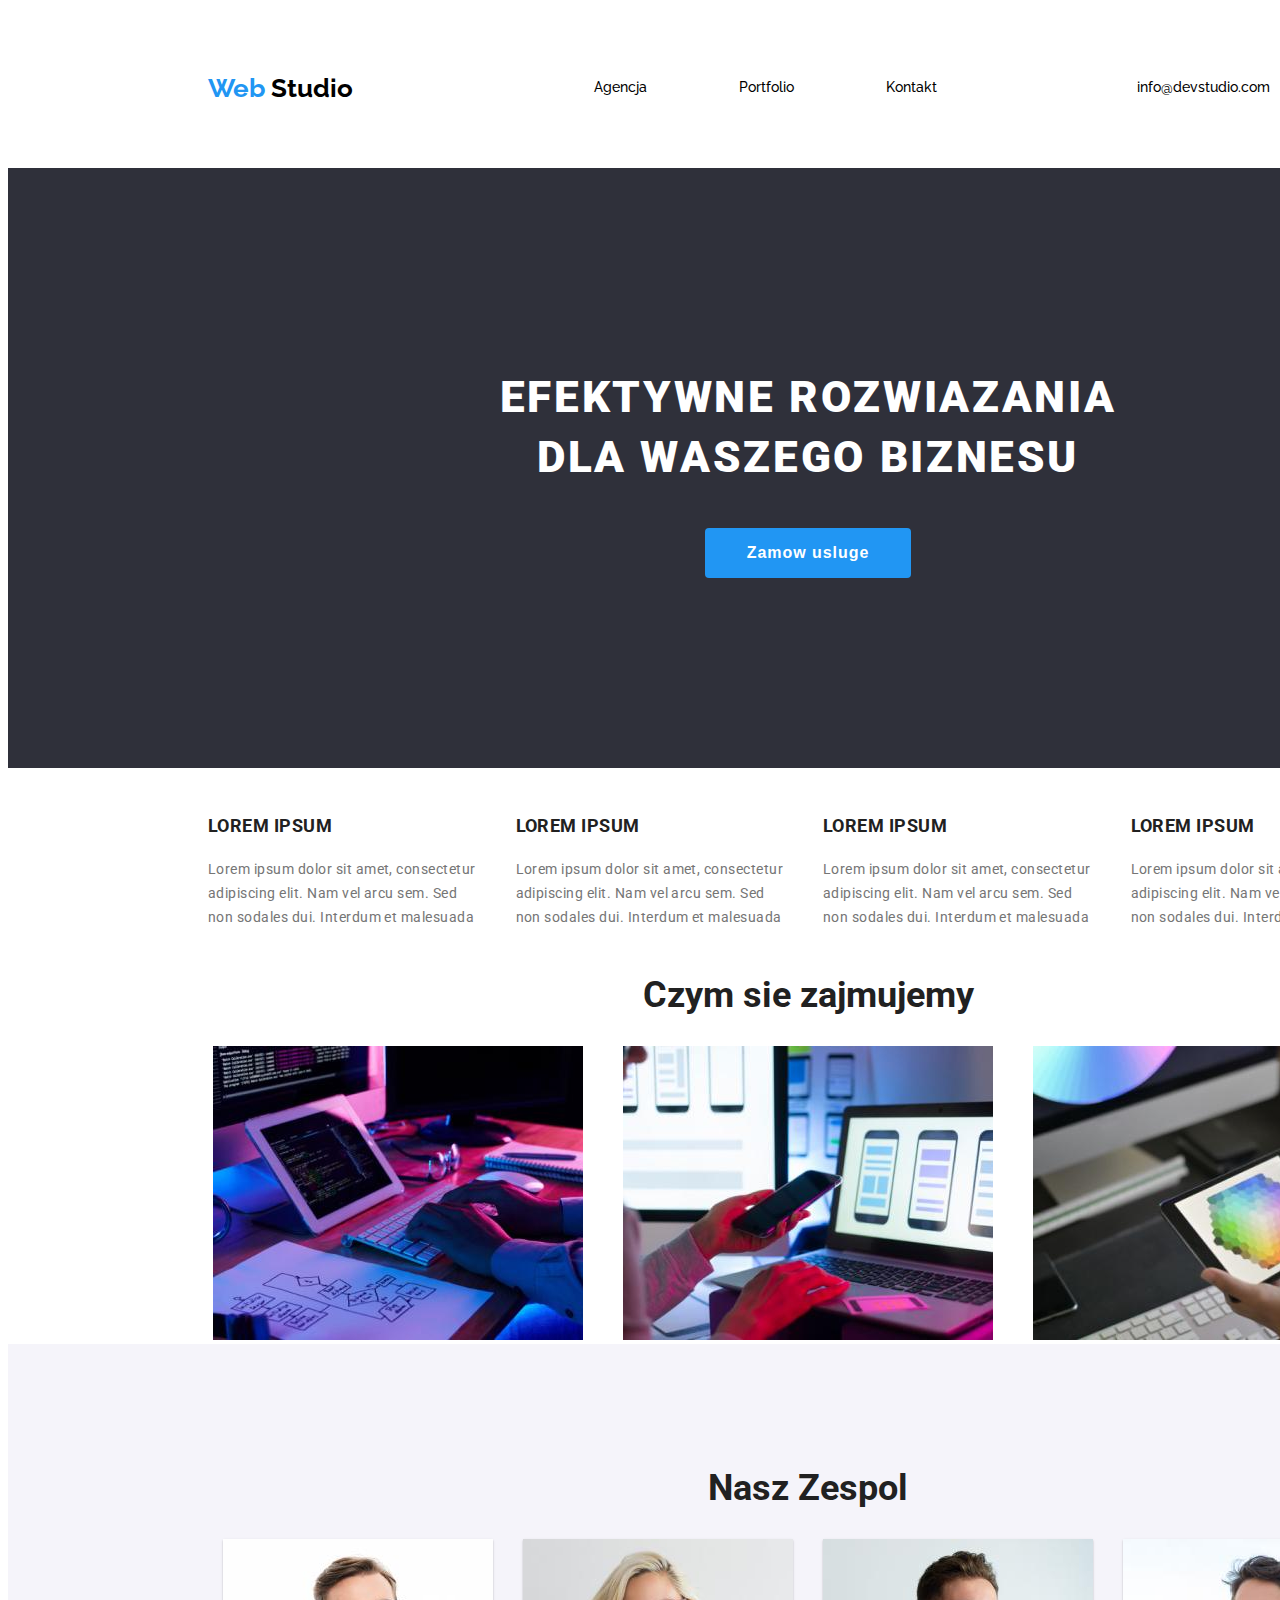
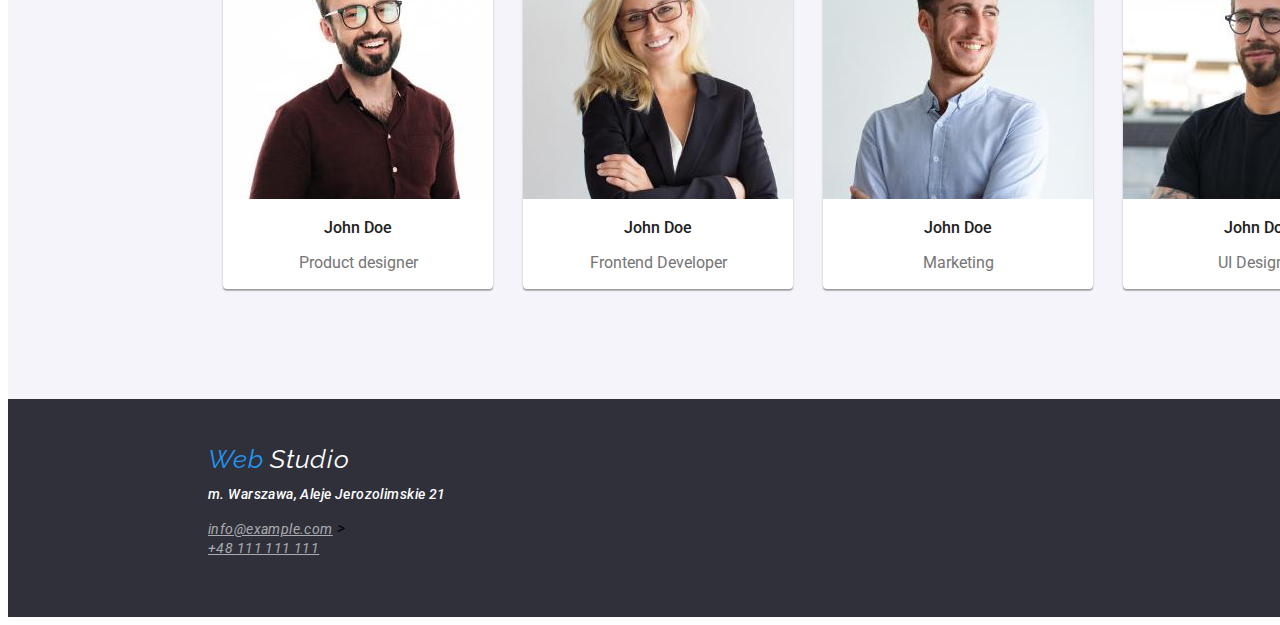
<file: index.html>
<!DOCTYPE html>
<html lang="en">
  <head>
    <meta charset="UTF-8" />
    <meta http-equiv="X-UA-Compatible" content="IE=edge" />
    <meta name="viewport" content="width=device-width, initial-scale=1.0" />
    <title>Document</title>
    <link rel="stylesheet" href="./CSS/style.css" />
    <link rel="preconnect" href="https://fonts.googleapis.com" />
    <link rel="preconnect" href="https://fonts.gstatic.com" crossorigin />
    <link
      href="https://fonts.googleapis.com/css2?family=Raleway:wght@700&family=Roboto:wght@400;500;700;900&display=swap"
      rel="stylesheet"
    />
    <link
      rel="stylesheet"
      href="https://cdnjs.cloudflare.com/ajax/libs/modern-normalize/2.0.0/modern-normalize.min.css"
      integrity="sha512-4xo8blKMVCiXpTaLzQSLSw3KFOVPWhm/TRtuPVc4WG6kUgjH6J03IBuG7JZPkcWMxJ5huwaBpOpnwYElP/m6wg=="
      crossorigin="anonymous"
      referrerpolicy="no-referrer"
    />
    <style>
      body {
        font-family: "Roboto", sans-serif;
        width: 1600px;
      }
    </style>
  </head>
  <body>
    <header>
      <div class="container"> 
        <div class="logo-nav">
         <div class="logi-final"> <span>Web</span>
            <a class="logo" href="./index.html">Studio</a></div>
          <nav class="navbar-menu">
            <div class="menu-options">
              <ul class="menu">
                <li><a href="#" class="menu-links">Agencja</a></li>
                <li>
                  <a href="./portfolio.html" class="menu-links">Portfolio</a>
                </li>
                <li><a href="#" class="menu-links">Kontakt</a></li>
              </ul>
            </div>
          </nav>
          <div class="head-contact">
            <a href="mailto:info@devstudio.com" class="contact-mail"
              >info@devstudio.com</a>
            <a href="tel:+48111111111" class="contact-phone">+48 111 111 111</a>
          </div>
        </div>
        </div>
      </div>
    </header>
    <main>
      <section class="section-background">
        <div class="container">
          <div class="main-description">
            <h1>
              EFEKTYWNE ROZWIAZANIA <br />
              DLA WASZEGO BIZNESU
            </h1>
            <button class="button-description" type="button">
              Zamow usluge
            </button>
          </div>
        </div>
      </section>
      <div class="container">
        <div>
          <ul class="our-strenghts">
            <li>
              <h4>LOREM IPSUM</h4>
              <p class="lorem-ipsum">
                Lorem ipsum dolor sit amet, consectetur adipiscing elit. Nam vel
                arcu sem. Sed non sodales dui. Interdum et malesuada
              </p>
            </li>
            <li>
              <h4>LOREM IPSUM</h4>
              <p class="lorem-ipsum">
                Lorem ipsum dolor sit amet, consectetur adipiscing elit. Nam vel
                arcu sem. Sed non sodales dui. Interdum et malesuada
              </p>
            </li>
            <li>
              <h4>LOREM IPSUM</h4>
              <p class="lorem-ipsum">
                Lorem ipsum dolor sit amet, consectetur adipiscing elit. Nam vel
                arcu sem. Sed non sodales dui. Interdum et malesuada
              </p>
            </li>
            <li>
              <h4>LOREM IPSUM</h4>
              <p class="lorem-ipsum">
                Lorem ipsum dolor sit amet, consectetur adipiscing elit. Nam vel
                arcu sem. Sed non sodales dui. Interdum et malesuada
              </p>
            </li>
          </ul>
        </div>
      </div>
      <div class="container">
        <h2>Czym sie zajmujemy</h2>
        <ul class="what-we-do">
          <li>
            <img
              src="images/box 1.jpg"
              width="370"
              height="294"
              alt="kodowanie na tablecie"
            />
          </li>
          <li>
            <img
              src="images/box 2.jpg"
              width="370"
              height="294"
              alt="porownanie telefonu do ukladu obrazka"
            />
          </li>
          <li>
            <img
              src="images/box 3.jpg"
              width="370"
              height="294"
              alt="mapa bitowa kolorow"
            />
          </li>
        </ul>
      </div>
      <section class="team-background">
        <div class="container">
          <h2>Nasz Zespol</h2>
          <ul class="our-team">
            <li class="human">
              <img
                src="images/brazowy.jpg"
                width="270"
                height="260"
                alt="pan w brazowej koszuli"
              />
              <h3>John Doe</h3>
              <p class="job-description">Product designer</p>
            </li>
            <li class="human">
              <img
                src="images/blondi.jpg"
                width="270"
                height="260"
                alt="usmiechnieta blondynka"
              />
              <h3>John Doe</h3>
              <p class="job-description">Frontend Developer</p>
            </li>
            <li class="human">
              <img
                src="images/niebieski.jpg"
                width="270"
                height="260"
                alt="pan w niebieskiej koszuli"
              />
              <h3>John Doe</h3>
              <p class="job-description">Marketing</p>
            </li>
            <li class="human">
              <img
                src="images/czarny.jpg"
                width="270"
                height="260"
                alt="pan w czarnej koszulce"
              />
              <h3>John Doe</h3>
              <p class="job-description">UI Designer</p>
            </li>
          </ul>
        </div>
      </section>
    </main>
    <footer class="footer-description">
      <div class="container">
        <address>
          <div class="logo-footer"> 
            <span class="logo1">Web</span>
            <a href="./index.html" class="logo2">Studio</a>
          </div>
          <h3 class="address-footer">m. Warszawa, Aleje Jerozolimskie 21</h3>
          <ul class="contact-list">
            <li>
              <a href="mailto:info@example.com" class="contact-mail-footer"
                >info@example.com</a>
              >
            </li>
            <li>
              <a href="tel:+48 111 111 111" class="contact-phone-footer"
                >+48 111 111 111</a
              >
            </li>
          </ul>
        </address>
      </div>
    </footer>
  </body>
</html>
</file>
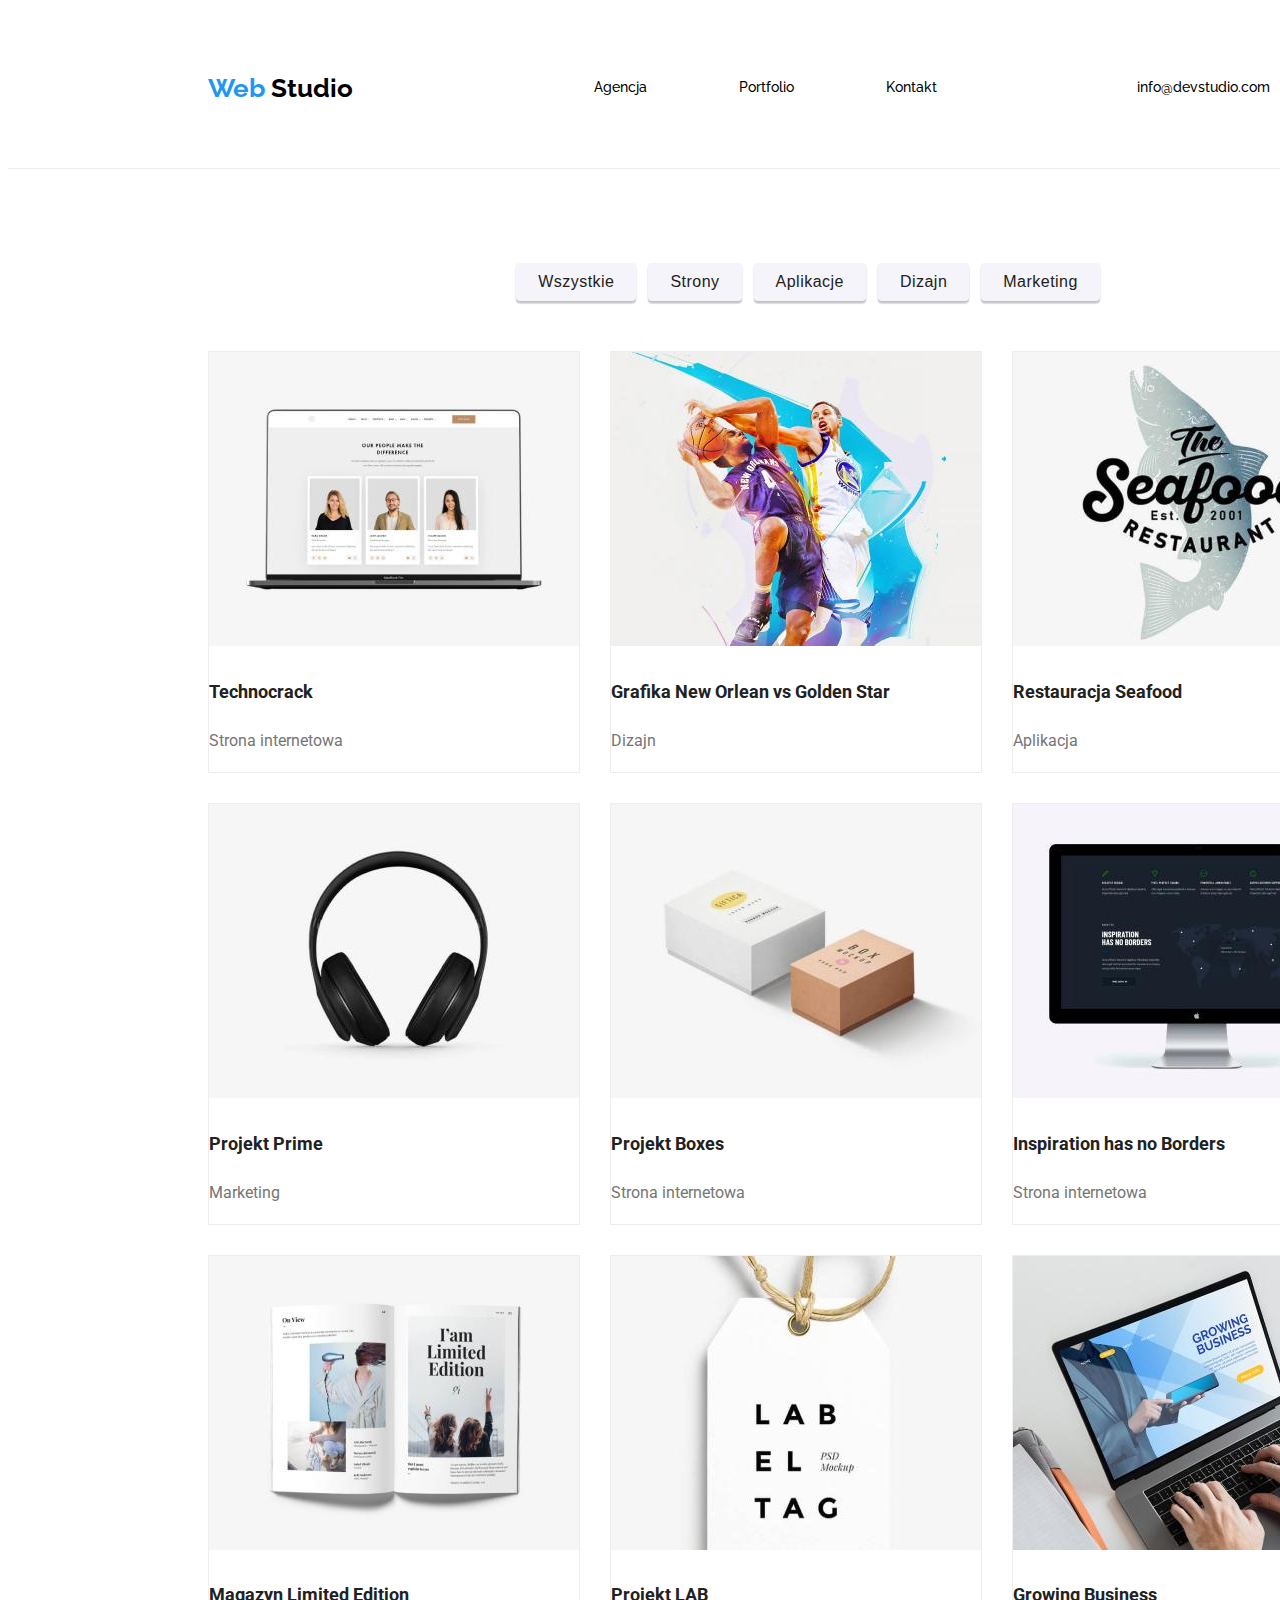
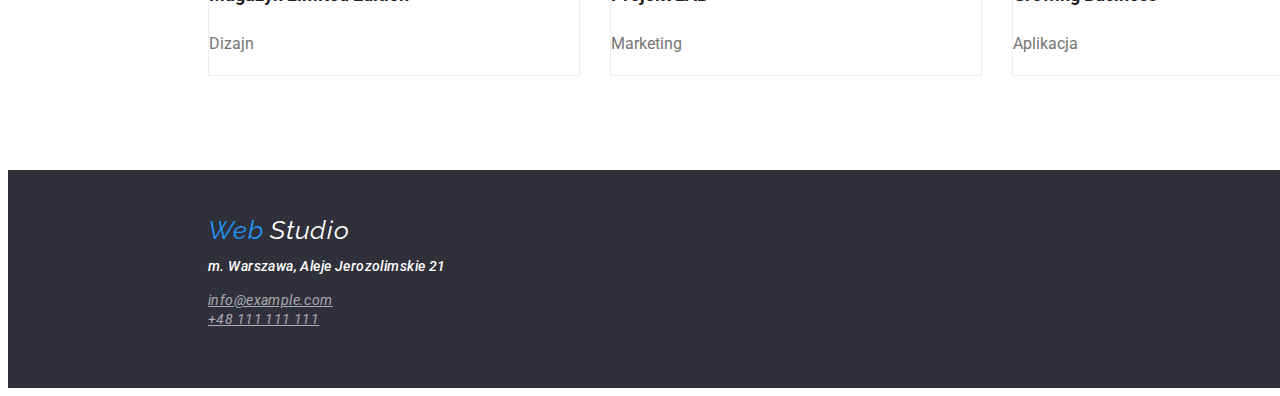
<file: portfolio.html>
<!DOCTYPE html>
<html lang="en">
  <head>
    <meta charset="UTF-8" />
    <meta http-equiv="X-UA-Compatible" content="IE=edge" />
    <meta name="viewport" content="width=device-width, initial-scale=1.0" />
    <title>Document</title>
    <link rel="stylesheet" href="./CSS/style.css" />
    <link rel="preconnect" href="https://fonts.googleapis.com" />
    <link rel="preconnect" href="https://fonts.gstatic.com" crossorigin />
    <link
      href="https://fonts.googleapis.com/css2?family=Raleway:wght@700&family=Roboto:wght@400;500;700;900&display=swap"
      rel="stylesheet"
    />
    <style>
      body {
        font-family: "Roboto", sans-serif;
        width: 1600px;
      }
    </style>
  </head>
  <body>
    <header>
      <div class="border">
        <div class="container">
          <div class="logo-nav">
            <div class="logo-final">
              <span>Web</span> <a class="logo" href="./index.html">Studio</a>
            </div>
            <nav class="navbar-menu">
              <ul class="menu">
                <li><a href="#" class="menu-links">Agencja</a></li>
                <li>
                  <a href="./portfolio.html" class="menu-links">Portfolio</a>
                </li>
                <li><a href="#" class="menu-links">Kontakt</a></li>
              </ul>
            </nav>
            <div class="head-contact">
              <a href="mailto:info@devstudio.com" class="contact-mail"
                >info@devstudio.com</a
              >

              <a href="tel:+48111111111" class="contact-phone"
                >+48 111 111 111</a
              >
            </div>
          </div>
        </div>
      </div>
    </header>
    <main>
      <div class="container">
        <div class="all-buttons">
          <button class="portfolio-buttons" type="button">Wszystkie</button>
          <button class="portfolio-buttons" type="button">Strony</button>
          <button class="portfolio-buttons" type="button">Aplikacje</button>
          <button class="portfolio-buttons" type="button">Dizajn</button>
          <button class="portfolio-buttons" type="button">Marketing</button>
        </div>
      </div>
      <div class="container">
        <div class="portfolio-pics">
          <ul class="images">
            <li class="image">
              <img
                src="images/technocrack.jpg"
                width="370px"
                height="294px"
                alt="dwie kobiety i mezczyzna"
              />

              <h4>Technocrack</h4>
              <p class="usluga">Strona internetowa</p>
            </li>

            <li class="image">
              <img
                src="images/Grafika New Orlean vs Golden Star.jpg"
                width="370px"
                height="294px"
                alt="kolorowi koszykarze"
              />

              <h4>Grafika New Orlean vs Golden Star</h4>
              <p class="usluga">Dizajn</p>
            </li>

            <li class="image">
              <img
                src="images/Restauracja Seafood.jpg"
                width="370px"
                height="294px"
                alt="Nazwa restauracji na tle szarej ryby"
              />
              <h4>Restauracja Seafood</h4>
              <p class="usluga">Aplikacja</p>
            </li>

            <li class="image">
              <img
                src="images/Projekt Prime.jpg"
                width="370px"
                height="294px"
                alt="duze sluchawki"
              />
              <h4>Projekt Prime</h4>
              <p class="usluga">Marketing</p>
            </li>

            <li class="image">
              <img
                src="images/Projekt Boxes.jpg"
                width="370px"
                height="294px"
                alt="biale pudelko i bezowe pudelko"
              />
              <h4>Projekt Boxes</h4>
              <p class="usluga">Strona internetowa</p>
            </li>

            <li class="image">
              <img
                src="images/Inspiration has no Borders.jpg"
                width="370px"
                height="294px"
                alt="czarny monitor z mapa swiata"
              />
              <h4>Inspiration has no Borders</h4>
              <p class="usluga">Strona internetowa</p>
            </li>

            <li class="image">
              <img
                src="images/Magazyn Limited Edition.jpg"
                width="370px"
                height="294px"
                alt="otwarta gazeta"
              />
              <h4>Magazyn Limited Edition</h4>
              <p class="usluga">Dizajn</p>
            </li>

            <li class="image">
              <img
                src="images/Projekt Lab.jpg"
                width="370px"
                height="294px"
                alt="zawieszka na sznurku"
              />
              <h4>Projekt LAB</h4>
              <p class="usluga">Marketing</p>
            </li>

            <li class="image">
              <img
                src="images/Growing Business.jpg"
                width="370px"
                height="294px"
                alt="mezczyzna piszacy na laptopie"
              />
              <h4>Growing Business</h4>
              <p class="usluga">Aplikacja</p>
            </li>
          </ul>
        </div>
      </div>
    </main>
    <footer class="footer-description">
      <div class="container">
        <address>
          <div class="logo-footer">
            <span class="logo1">Web</span>
            <a href="./index.html" class="logo2">Studio</a>
          </div>
          <h3 class="address-footer">m. Warszawa, Aleje Jerozolimskie 21</h3>
          <ul class="contact-list">
            <li>
              <a href="mailto:info@example.com" class="contact-mail-footer"
                >info@example.com</a
              >
            </li>
            <li>
              <a href="tel:+48 111 111 111" class="contact-phone-footer"
                >+48 111 111 111</a
              >
            </li>
          </ul>
        </address>
      </div>
    </footer>
  </body>
</html>
</file>
<file: CSS/style.css>
.container {
  width: 1200px;
  margin: 0 auto;
}
.navbar-menu {
  display: flex;
  flex-direction: row;
  justify-content: space-between;
  text-decoration: none;
}
.head-contact {
  display: flex;
  justify-content: flex-end;
  gap: 50px;
}
.menu {
  flex-direction: row;
  display: flex;
  justify-content: space-between;
}
.menu-options {
  display: flex;
  justify-content: space-between;
}
.logo-nav {
  display: flex;
  font-family: "Raleway";
  color: #2196f3;
  line-height: 1.19;
  font-weight: 700;
  font-size: 26px;
  align-items: center;
  justify-content: space-between;
}
.logo-final {
  justify-content: space-between;
}
.logo {
  font-family: "Raleway";
  color: black;
  line-height: 1.19;
  font-weight: 700;
  font-size: 26px;
  text-decoration: none;
}
.logo:hover {
  color: #2196f3;
}
.menu-links {
  display: flex;
  color: black;
  list-style: none;
  font-size: 14px;
  font-weight: 500;
  line-height: 1.14;
  text-decoration: none;
  padding: 46px;
}
.menu-links:hover {
  color: #2196f3;
}
.main-description {
  padding: 200px;
  text-align: center;
  margin: 0 auto;
}
.main-description > h1 {
  color: white;
  font-size: 44px;
  font-weight: 900;
  line-height: 1.36;
  text-align: center;
  letter-spacing: 0.06em;
  margin: 0 auto;
  margin-bottom: 40px;
}
.contact-mail {
  color: black;
  font-size: 14px;
  font-weight: 500;
  line-height: 1.14;
  text-decoration: none;
}
.contact-mail:hover {
  color: #2196f3;
}
.contact-phone {
  color: #757575;
  font-size: 14px;
  font-weight: 500;
  line-height: 1.14;
  text-decoration: none;
}
.contact-phone:hover {
  color: #2196f3;
}
.button-description {
  font-weight: 900;
  font-size: 16px;
  line-height: 1.88;
  background-color: #2196f3;
  color: #fff;
  padding: 10px 42px;
  border-radius: 4px;
  border: none;
  letter-spacing: 0.06em;
  cursor: pointer;
}
h4 {
  font-weight: 700;
  font-size: 14px;
  line-height: 1.14;
  color: #212121;
  margin-bottom: 10px;
}
.our-strenghts {
  display: flex;
  padding: 0;
  gap: 30px;
  letter-spacing: 0.03em;
}
.lorem-ipsum {
  font-weight: 400;
  font-size: 14px;
  line-height: 1.71;
  color: #757575;
}
ul {
  list-style: none;
}
h2 {
  font-weight: 700;
  font-size: 36px;
  line-height: 1.17;
  color: #212121;
  text-align: center;
}
.what-we-do {
  display: flex;
  flex-direction: row;
  padding: 0;
  justify-content: space-around;
  gap: 30px;
  margin: 0 auto;
}
.section-background {
  background-color: #2f303a;
  height: 600px;
}
.team-background {
  background: #f5f4fa;
  padding-top: 94px;
  padding-bottom: 94px;
}
.our-team {
  display: flex;
  gap: 30px;
  padding: 0;
  justify-content: center;
}
.human {
  box-shadow: 0px 1px 3px rgba(0, 0, 0, 0.12), 0px 1px 1px rgba(0, 0, 0, 0.14),
    0px 2px 1px rgba(0, 0, 0, 0.2);
  border-radius: 0px 0px 4px 4px;
  background-color: #fff;
  text-align: center;
}
h3 {
  font-weight: 500;
  font-size: 16px;
  line-height: 1.18;
  color: #212121;
}
.job-description {
  font-weight: 400;
  font-size: 16px;
  line-height: 1.18;
  color: #757575;
}
.address {
  font-weight: 400;
  font-size: 14px;
  line-height: 1.71;
  color: black;
}
h4 {
  font-weight: 700;
  font-size: 18px;
  line-height: 2;
  color: #212121;
}
.usluga {
  font-weight: 400;
  font-size: 16px;
  line-height: 1.87;
  color: #757575;
}
.footer-description {
  background-color: #2f303a;
  padding-top: 60px;
  padding-bottom: 60px;
}
.logo-footer {
  font-family: Raleway, sans-serif;
  font-size: 26px;
  line-height: 1.2px;
  letter-spacing: 0.03em;
  margin-top: 0;
  margin-bottom: 0;
  font-weight: 700px;
}
.logo1 {
  color: #2196f3;
  margin: 0;
}
.logo2 {
  color: #fff;
  text-decoration: none;
  margin: 0;
}
.logo2:hover {
  color: #2196f3;
}
.contact-mail-footer {
  font-weight: 400px;
  font-size: 14px;
  line-height: 1.71px;
  letter-spacing: 0.03em;
  color: rgba(255, 255, 255, 0.6);
  padding-top: 9px;
}
.contact-phone-footer {
  font-weight: 400px;
  font-size: 14px;
  line-height: 1.71px;
  letter-spacing: 0.03em;
  color: rgba(255, 255, 255, 0.6);
  padding-top: 9px;
}
.address-footer {
  font-weight: 400px;
  font-size: 14px;
  line-height: 1.71px;
  letter-spacing: 0.03em;
  color: #fff;
  padding-top: 20px;
}
.contact-list {
  list-style: none;
  display: block;
  align-content: flex-start;
  margin: 0 auto;
  padding: 0;
  padding-top: 9px;
}
/*PORTFOLIO*/
.border {
  border-bottom: 1px solid;
  border-color: #ececec;
}
.all-buttons {
  text-align: center;
  margin: 0 auto;
  padding-bottom: 50px;
  padding-top: 94px;
}
.portfolio-buttons {
  background: #f5f4fa;
  border-radius: 4px;
  box-shadow: 0px 3px 1px rgba(0, 0, 0, 0.1), 0px 1px 2px rgba(0, 0, 0, 0.08),
    0px 2px 2px rgba(0, 0, 0, 0.12);
  letter-spacing: 0.03em;
  text-align: center;
  font-weight: 500;
  line-height: 1.62;
  font-size: 16px;
  color: #212121;
  border-style: none;
  padding: 6px 22px;
  margin: 0px 4px;
  cursor: pointer;
}
.portfolio-buttons:hover {
  background: #2196f3;
  color: #fff;
}
.portfolio-pics {
  margin: 0;
  padding-bottom: 94px;
}
.images {
  display: flex;
  flex-wrap: wrap;
  gap: 30px;
  padding: 0;
  margin: 0;
  flex-basis: calc((100% - 30px) / 3);
}
.image {
  border: solid 1px;
  border-color: #eee;
}
</file>
